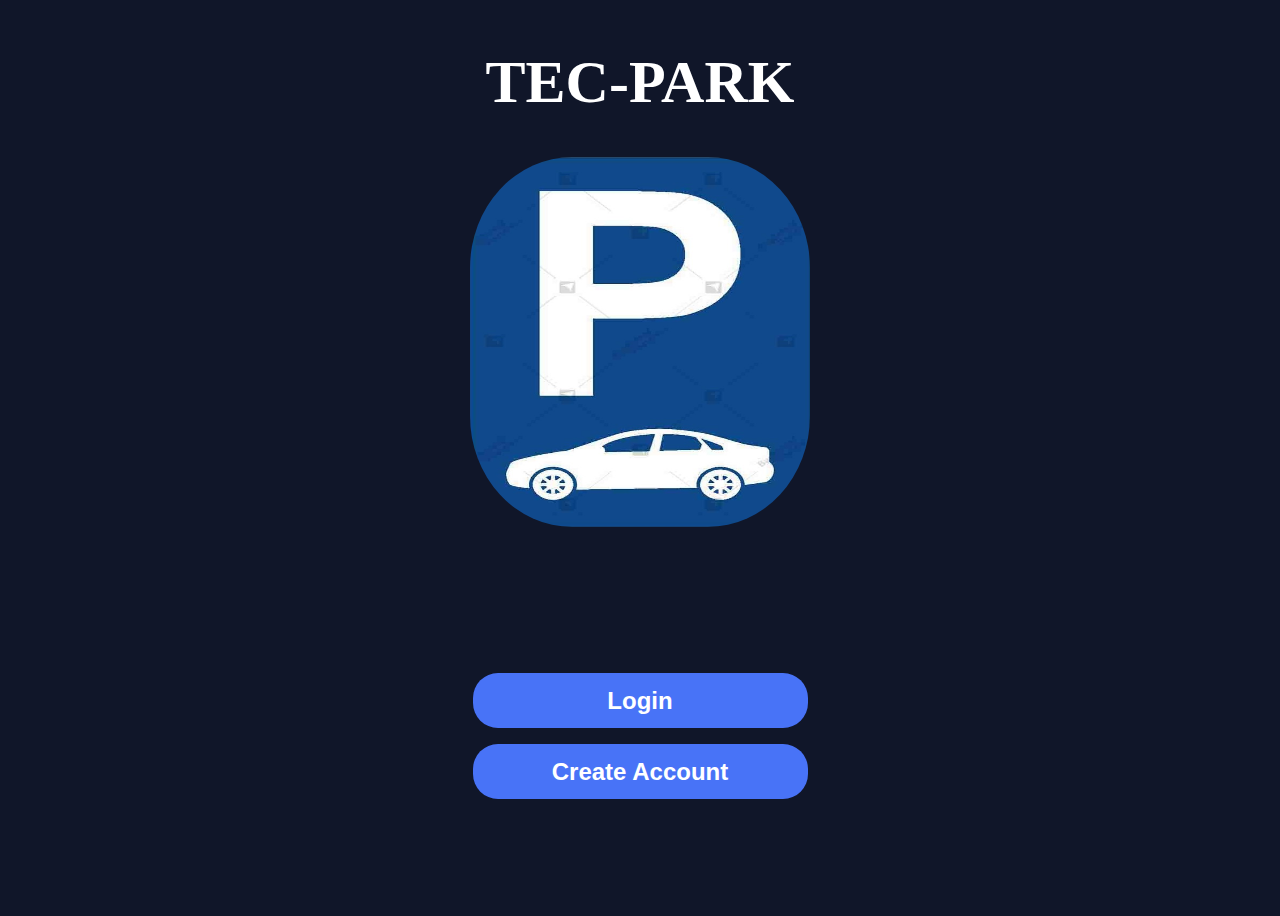
<file: Website/public/index.html>
<!DOCTYPE html>
<html lang="en">
<head>
    <meta charset="UTF-8">
    <meta name="viewport" content="width=device-width, initial-scale=1.0">
    <link rel="stylesheet" href="./style.css">
    <script src="./script.js"></script>
    <title>Tec-Park</title>
</head>
<body id="indexbody">
    <div class="indexdiv1">
        <h1 id="tec-park">TEC-PARK</h1>
        <img  class="photo" src="park.jpg" alt="" width="340" height="370">
    </div>
    <div class="indexdiv2">
        <button class="btn" type="button" onclick="location.href='./login-page.html'">Login</button>
        <button class="btn" type="button" onclick="location.href='./login-page.html'">Create Account</button>
    </div>
</body>
</html>
</file>
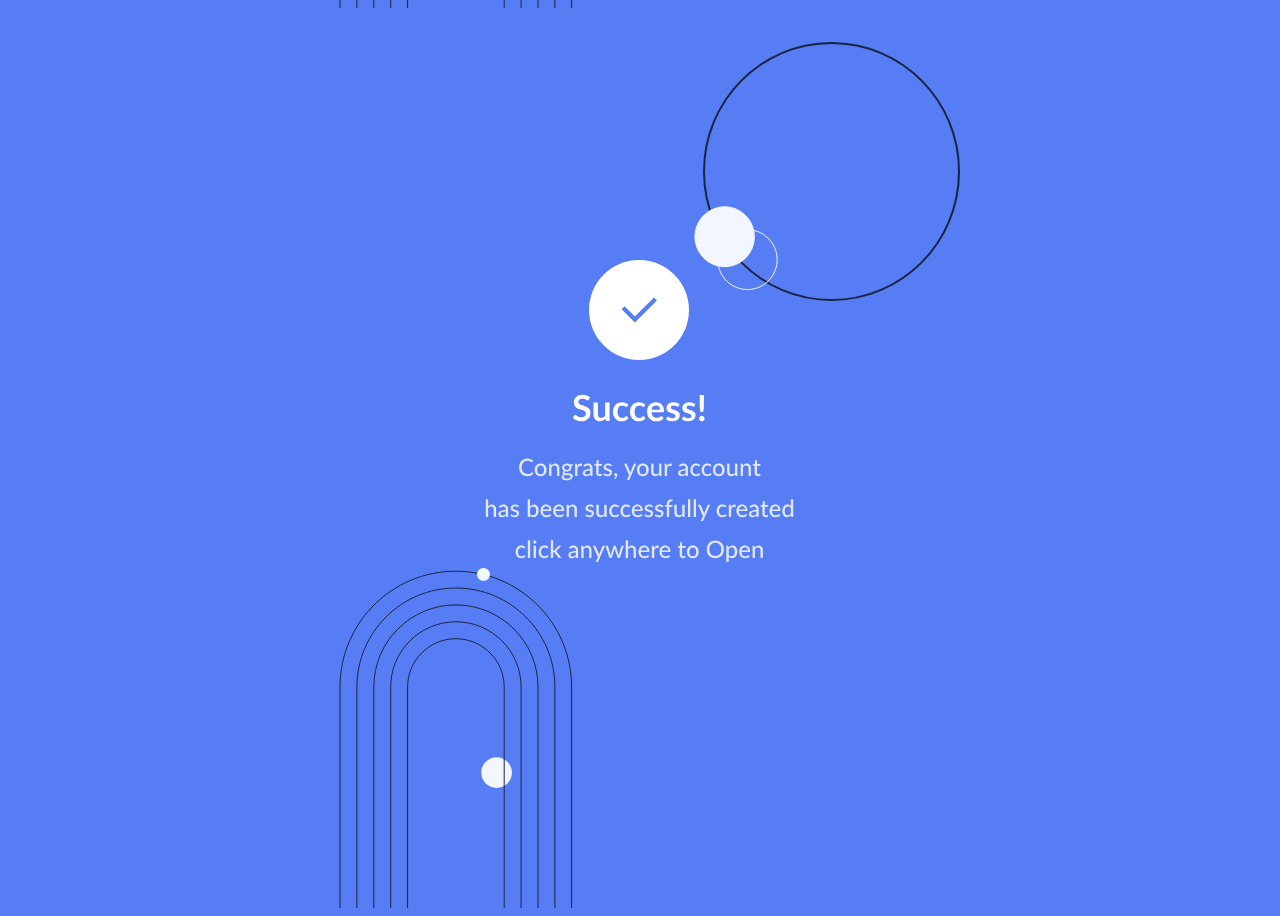
<file: Website/public/Login_Success.html>
<!DOCTYPE html>
<html lang="en">
    <head>
        <!--<link rel="stylesheet" href="style_successlogin.css" />-->
        <meta charset="UTF-8" />
        <meta name="viewport" content="width=device-width, initial-scale=1.0" />
        <style>
            body {
                background-color: #567df4;
                background-image: url("./sucess_screen.svg");
                background-position: center center;
                height: 100vh;
            }
        </style>
        <title>Successfully Logged-In</title>
    </head>
    <body id="overlay">
            <script>
                document.getElementById('overlay').addEventListener('click', function() {
                    window.location.href = 'movingcar_animation.html'; 
                });
            </script>
    </body>
</html>
</file>
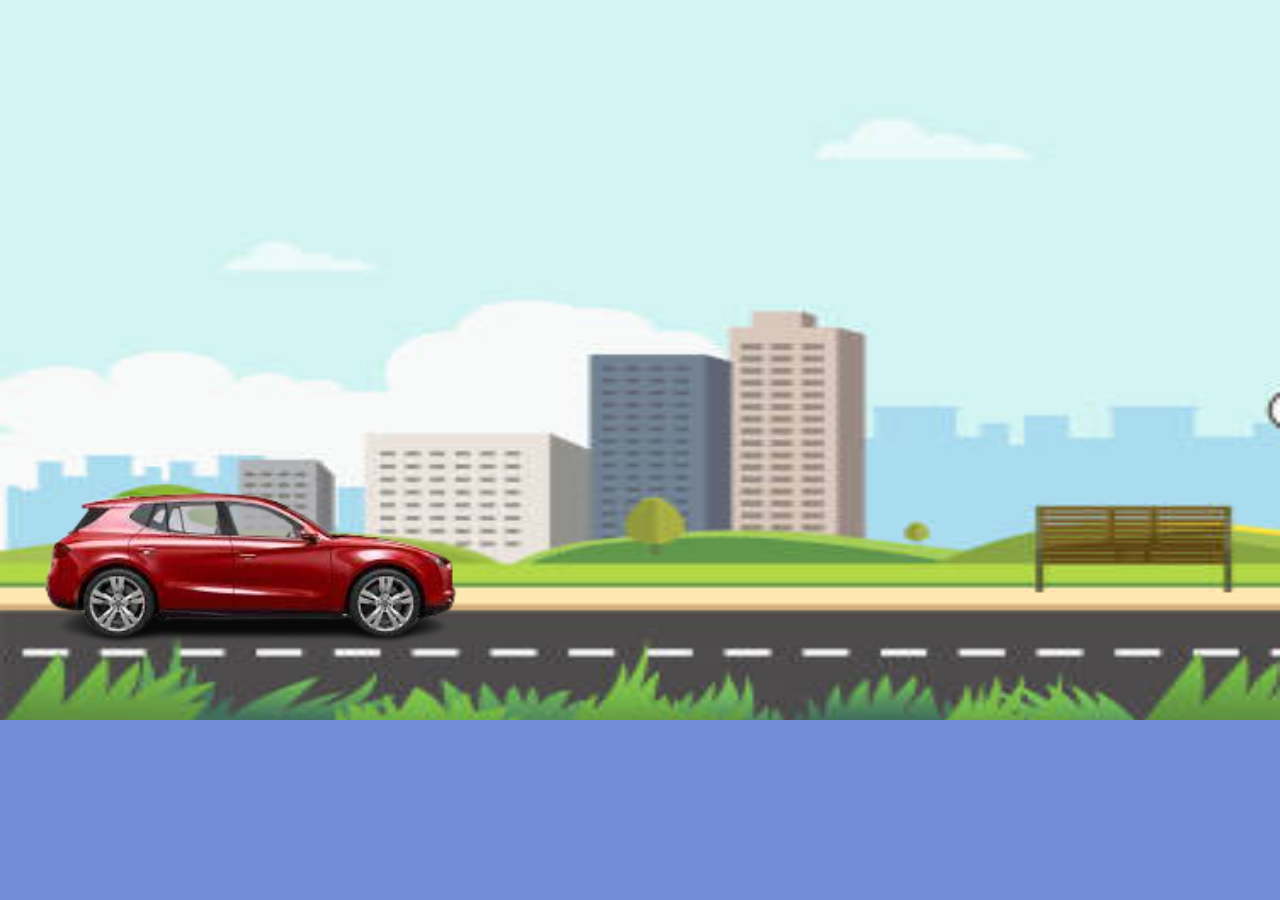
<file: Website/public/movingcar_animation.html>
<!DOCTYPE html>
<html lang="en">
<head>
    <link rel="stylesheet" type="text/css" href="style_animation.css">
    <meta charset="UTF-8">
    <meta name="viewport" content="width=device-width, initial-scale=1.0">
    <title>Vehicle Entered</title>
</head>
<body>
    <div class="header">
        <div class="car">
            <img src="abc.png">
            </div>
            <button class="btn1" type="button" onclick="location.href='./main.html'">Park Your Car</button>
        
    </div>
</body>
</html>
</file>
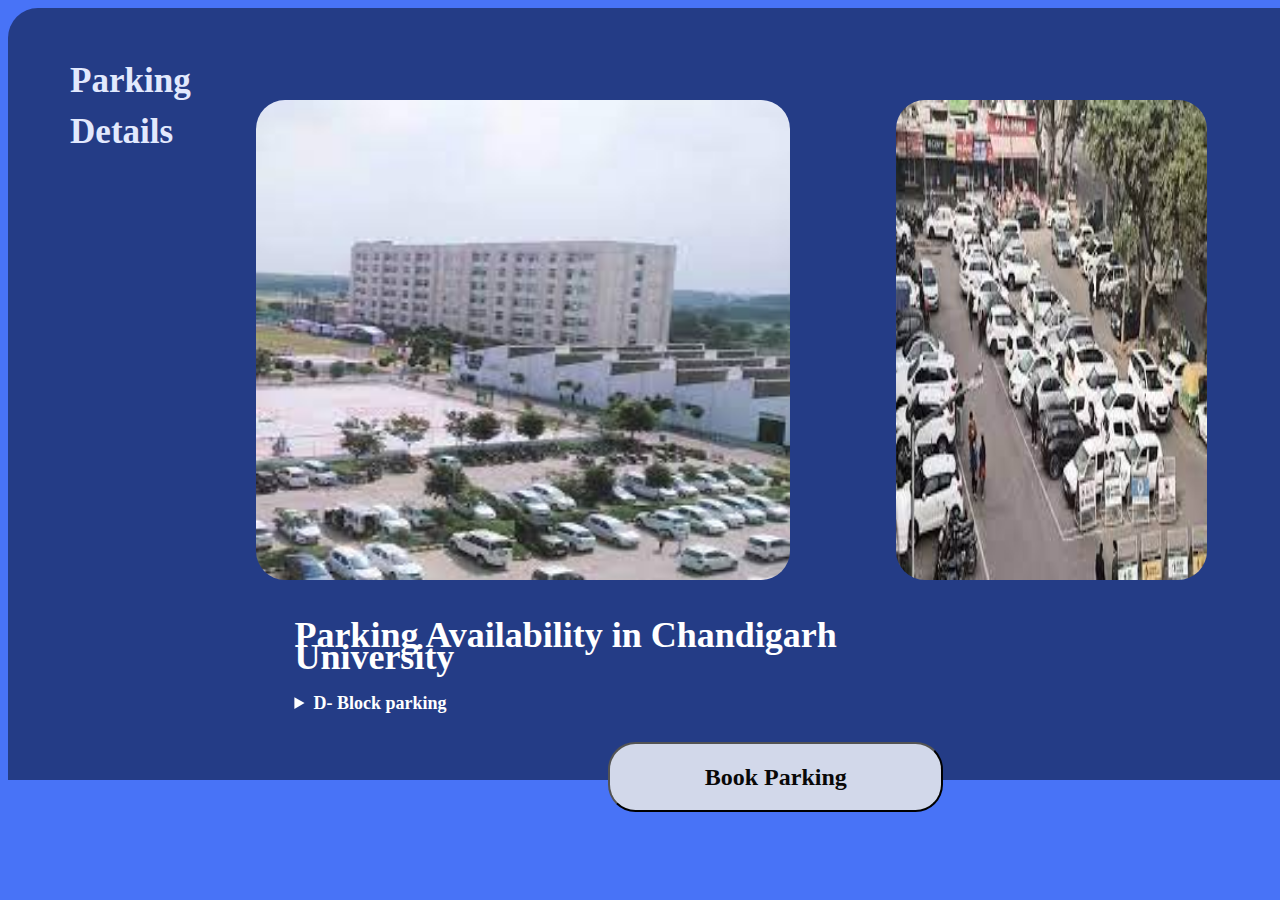
<file: Website/public/Parking_detail.html>
<!DOCTYPE html>
<html lang="en">
<head>
    <link rel="stylesheet" href="style_park-detail.css">
    <meta charset="UTF-8">
    <meta name="viewport" content="width=device-width, initial-scale=1.0">
    <title>Parking Details</title>
</head>
<body>
    <div class="detailpage" ></div>
    <div class="parkdetail" >
        <h3>Parking Details</h3>
    </div>
    <div class="culot">
        <img src="plot.jpeg">
    </div>
    <div class="parking_name">
        <!-- <h3>Parking Lot of Chandigarh University</h3> -->
        <h1>Parking Availability in Chandigarh University</h1>
    <details>
        <summary>D- Block parking</summary>
        <p>This parking space consists of different spots that are available for cars,bikes and cycles. University provides this facility to all students and faculty to utilize the parking space.</p>
    </details>
    
    </div>
    <div class="chanlot">
        <img src="chlot.jpeg">
    </div>
 
    <button class="btn" type="button" onclick="location.href='Timer.html'"> Book Parking </button>
    

</body>
</html>
</file>
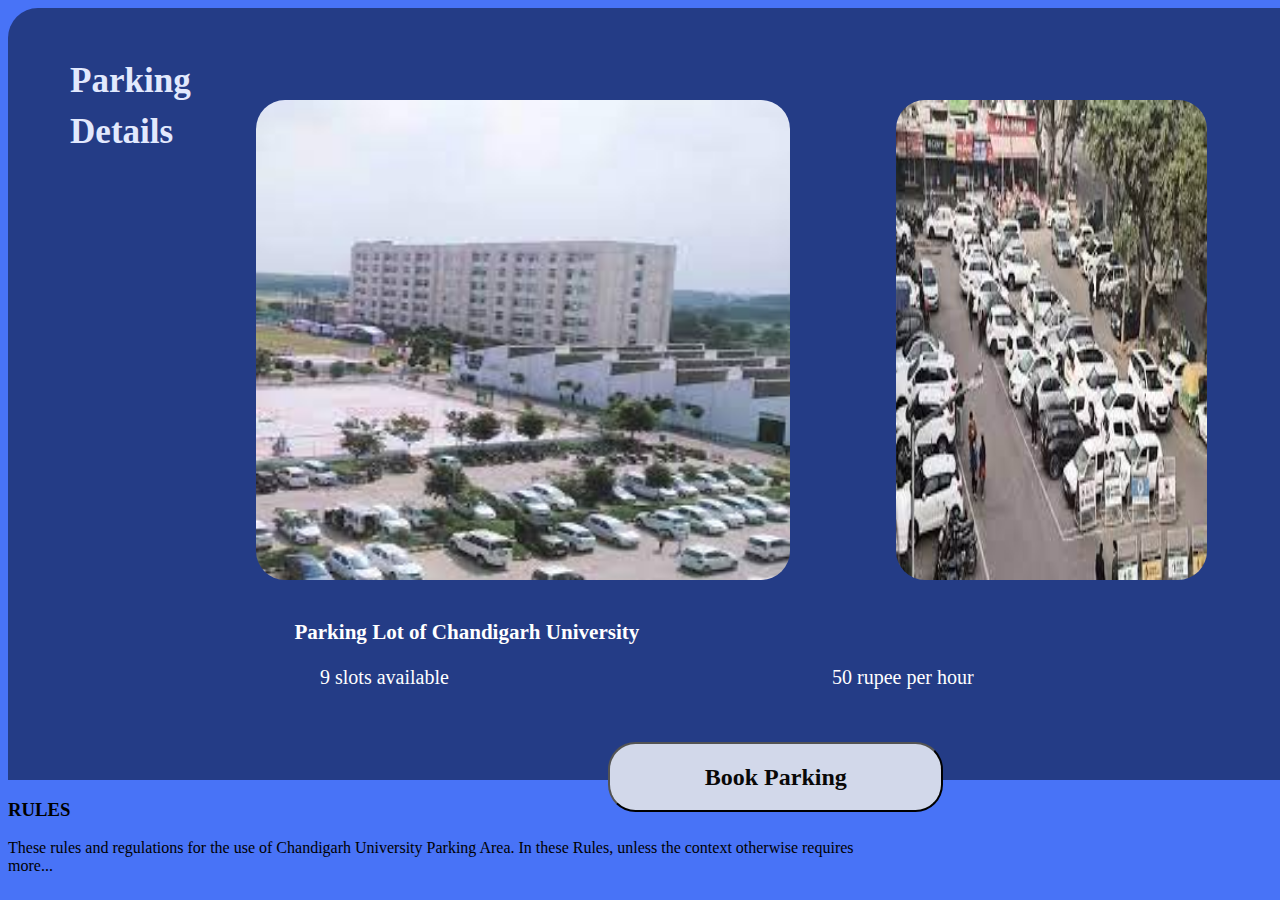
<file: Website/public/Parking_detail23.html>
<!DOCTYPE html>
<html lang="en">
<head>
    <link rel="stylesheet" href="style_park-detail.css">
    <meta charset="UTF-8">
    <meta name="viewport" content="width=device-width, initial-scale=1.0">
    <title>Parking Details</title>
</head>
<body>
    <div class="detailpage" ></div>
    <div class="parkdetail" >
        <h3>Parking Details</h3>
    </div>
    <div class="culot">
        <img src="plot.jpeg">
    </div>
    <div class="parking_name">
        <h3>Parking Lot of Chandigarh University</h3>
    </div>
    <div class="chanlot">
        <img src="chlot.jpeg">
    </div>
    <div class="rules">
        <h3>RULES</h3>
    </div>
    <div class="content">
        These rules and regulations for the use of Chandigarh University Parking Area. In these Rules, unless the context otherwise requires
    </div>
    <div class="more">
        more...
    </div>
    
            <div class="info1text">9 slots available</div>
            <div class="info2text">50 rupee per hour</div>
    
    <button class="btn" type="button">Book Parking</button>
    

</body>
</html>
</file>
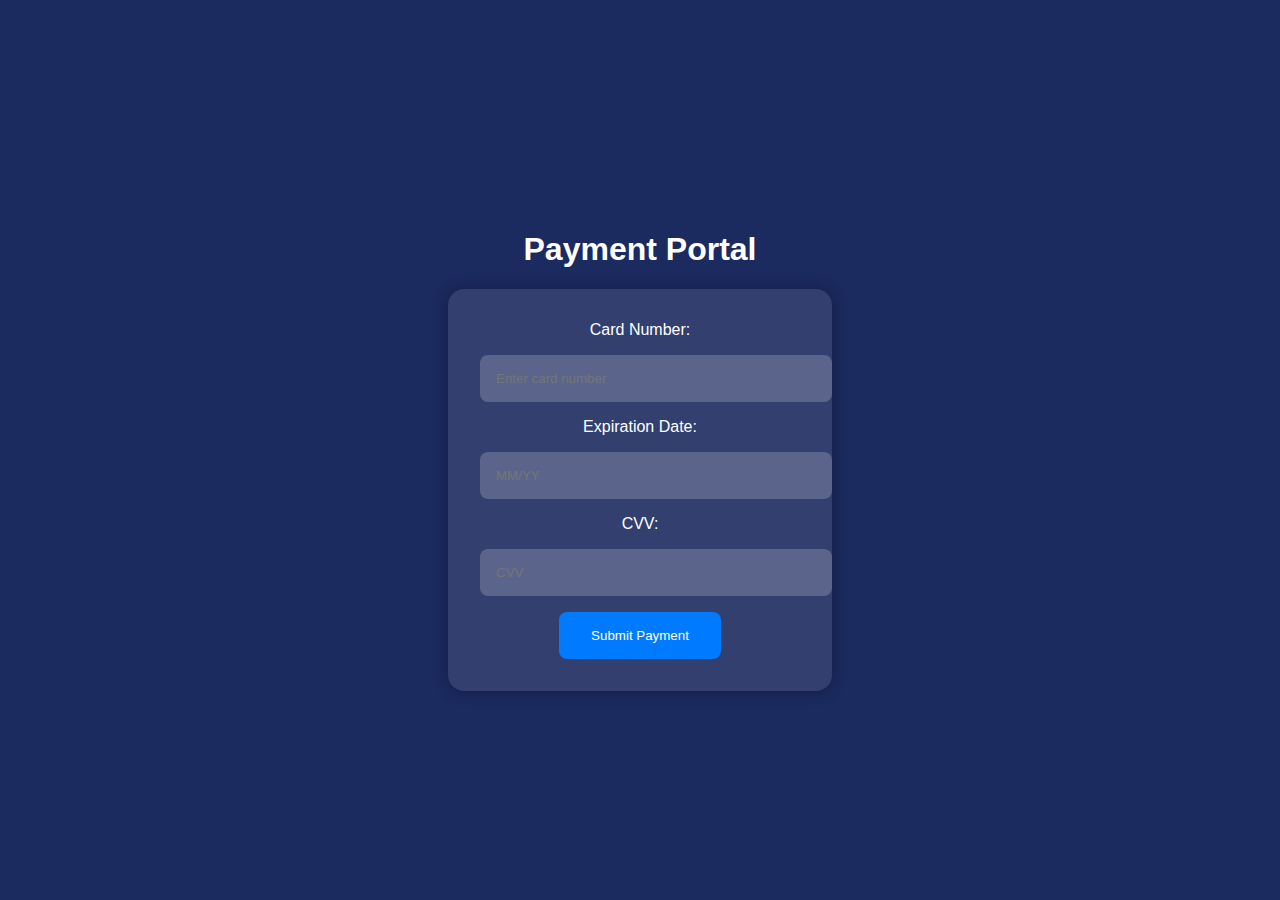
<file: Website/public/payment_portal.html>
<!DOCTYPE html>
<html lang="en">
    <head>
        <meta charset="UTF-8" />
        <meta name="viewport" content="width=device-width, initial-scale=1.0" />
        <title>Payment Portal</title>
        <style>
            body {
                font-family: Arial, sans-serif;
                text-align: center;
                background-color: #1b2a5f;
                color: white;
                margin: 0;
                padding: 0;
                display: flex;
                flex-direction: column;
                justify-content: center;
                align-items: center;
                height: 100vh;
            }
            .payment-form {
                background-color: rgba(255, 255, 255, 0.1);
                padding: 2rem;
                border-radius: 1rem;
                box-shadow: 0 0 1rem rgba(0, 0, 0, 0.3);
                max-width: 80vw;
                width: 20rem;
            }
            .success-screen {
                display: none;
            }
            input[type="text"],
            input[type="number"],
            input[type="password"] {
                width: 100%;
                padding: 1rem;
                margin: 1rem 0;
                border: none;
                background-color: rgba(255, 255, 255, 0.2);
                color: white;
                border-radius: 0.5rem;
            }
            button {
                background-color: #007bff;
                color: white;
                padding: 1rem 2rem;
                border: none;
                border-radius: 0.5rem;
                cursor: pointer;
            }
        </style>
    </head>
    <body>
        <h1>Payment Portal</h1>
        <div class="payment-form">
            <form id="paymentForm">
                <!-- <label for="cardholderName">Cardholder's Name:</label>
                <input
                    type="text"
                    id="cardholderName"
                    placeholder="Enter cardholder's name"
                    required
                /><br /> -->
                <label for="cardNumber">Card Number:</label>
                <input
                    type="text"
                    id="cardNumber"
                    placeholder="Enter card number"
                    required
                /><br />
                <label for="expiryDate">Expiration Date:</label>
                <input
                    type="text"
                    id="expiryDate"
                    placeholder="MM/YY"
                    required
                /><br />
                <label for="cvv">CVV:</label>
                <input
                    type="password"
                    id="cvv"
                    placeholder="CVV"
                    required
                /><br />
                <button type="button" id="submitPayment">Submit Payment</button>
            </form>
        </div>

        <div class="success-screen">
            <h2>Payment Successful!</h2>
            <p>Thank you for your payment.</p>
            <button type="button" onclick="location.href='./main.html'"></button>
        </div>

        <script>
            document
                .getElementById("submitPayment")
                .addEventListener("click", function () {
                    // Simulate a successful payment (in a real scenario, you would use a payment gateway here)
                    setTimeout(function () {
                        document.querySelector(".payment-form").style.display =
                            "none";
                        document.querySelector(
                            ".success-screen"
                        ).style.display = "block";
                    }, 2000); // Simulate a delay for payment processing (2 seconds)
                });
        </script>
    </body>
</html>
</file>
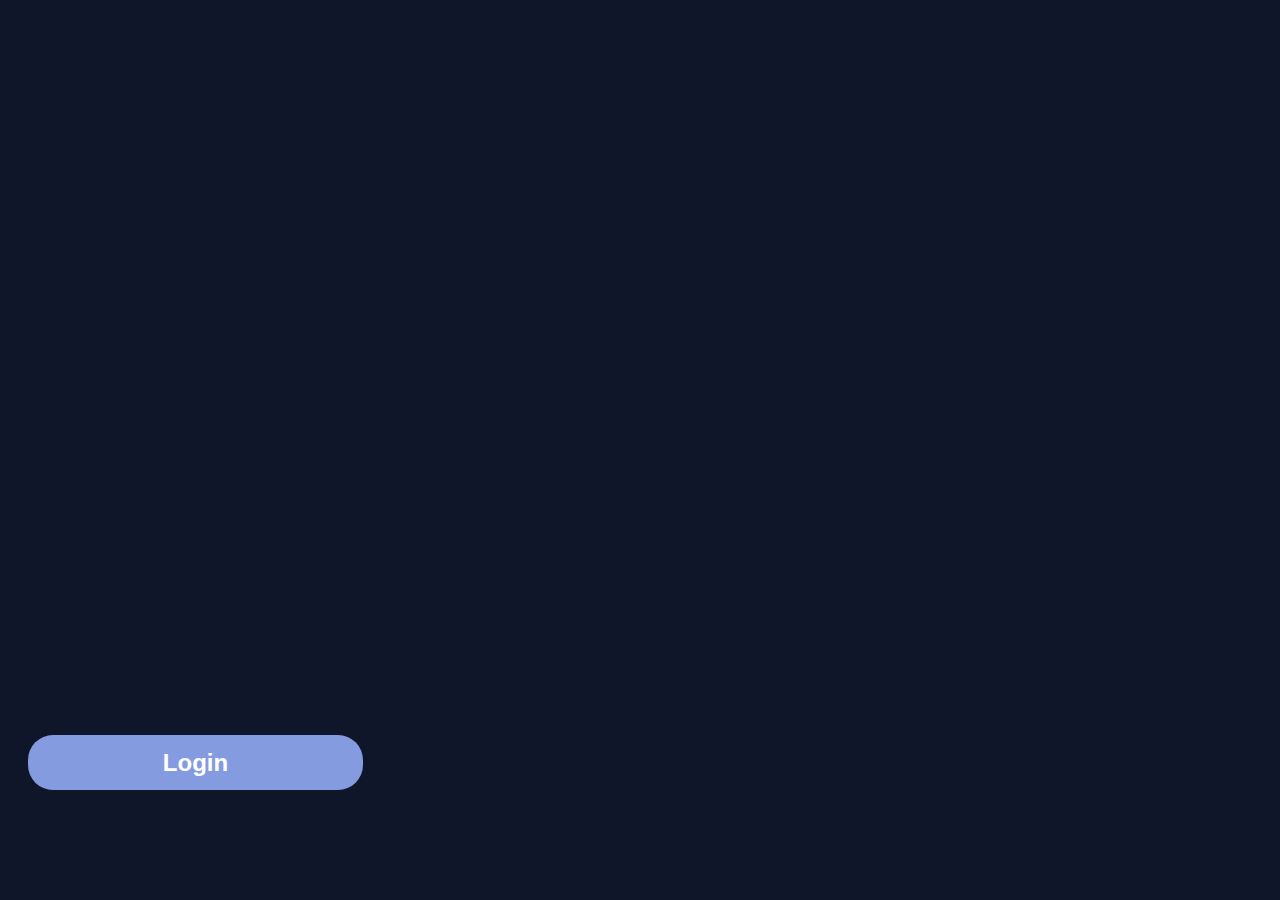
<file: Website/public/selectSpot24.html>
<!DOCTYPE html>
<html lang="en">
<head>
    <meta charset="UTF-8">
    <meta name="viewport" content="width=device-width, initial-scale=1.0">
    <link rel="stylesheet" href="style.css">
    <script src="script.js"></script>
    
    <title>Document</title>
</head>
<body>
    <button class="btn1" type="button" onclick="location.href='./login-page.html'">Login</button>
        
</body>
</html>
</file>
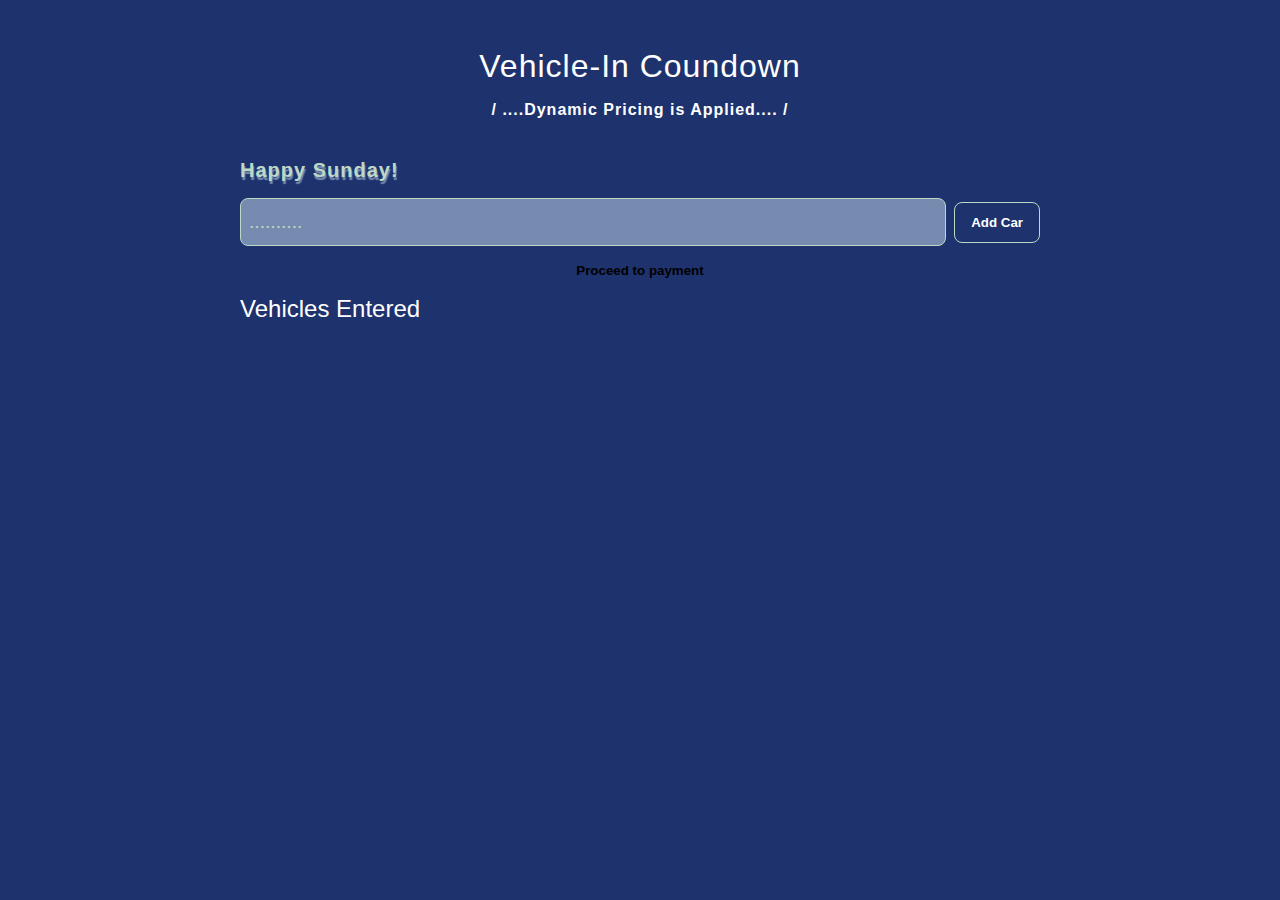
<file: Website/public/Timer.html>
<!DOCTYPE html>
<html lang="en">

<head>
    
    <title>Vehicle - In Coundown!</title>
    <meta charset="UTF-8">
    <meta http-equiv="X-UA-Compatible" content="IE=edge">
    <meta name="viewport" content="width=device-width, initial-scale=1.0">
    <link rel="stylesheet" href="styles_Timer.css">
    <link rel="canonical" href="https://mind-boggling.com">
    <meta property="og:site_name" content="Mind-Boggling Timesheet Time Tracker">
    <meta property="og:type" content="website">
    <meta property="og:title" content="Mind-Boggling Time Tracker.">
    <meta property="og:description"
        content="A quick, easy, no sign-ups needed timesheet time tracking app designed for freelancers - plan and track projects and tasks in real-time.">
    <meta property="og:url" content="https://mind-boggling.com/time-tracker/home.html">
    <script type="text/javascript">
        (function (c, l, a, r, i, t, y) {
            c[a] = c[a] || function () { (c[a].q = c[a].q || []).push(arguments) };
            t = l.createElement(r); t.async = 1; t.src = "https://www.clarity.ms/tag/" + i;
            y = l.getElementsByTagName(r)[0]; y.parentNode.insertBefore(t, y);
        })(window, document, "clarity", "script", "dfwal0f3zl");
    </script>
</head>

<body>
    <header>
        <h1>Vehicle-In Coundown</h1>
        <a class="nav-start" href="/Timer.html">/ ....Dynamic Pricing is Applied.... /</a>
    </header>
    <h2 id="switch"></h2>
    <form id="task-form">
        <input type="text" name="task-input" id="task-input" placeholder=".........." />
        <input type="submit" id="task-submit" value="Add Car" />
    </form>
    <button class="btn" type="button" onclick="location.href='payment_portal.html'"> Proceed to payment </button>

    <main>
        <section class="task-list">
            <h2>Vehicles Entered</h2>
            <div id="tasks">
                
                <!--
                        <div class="task">
                            <div class="content">
                                <input type="text" class="text" value="A new task" readonly />
                            </div>
                            <div class="counter">
                                <div class="time">
                                    00:00:00
                                </div>
                                <div class="controls">
                                    <button class="start">Start</button>
                                    <button class="stop" type="button" onclick="location.href='payment_portal.html'">Stop</button>
                                    <button class="reset">Reset</button>
                                </div>
                            </div>
                            <div class="actions">
                                <button class="edit">Edit Task</button>
                                <button class="delete">Delete Task</button>
                                <button class="download">Download as CSV</button>
                            </div>
                        </div>
                    -->
            </div>
        </section>
    </main>

    <script src="script_Timer.js"></script>
</body>

</html>
</file>
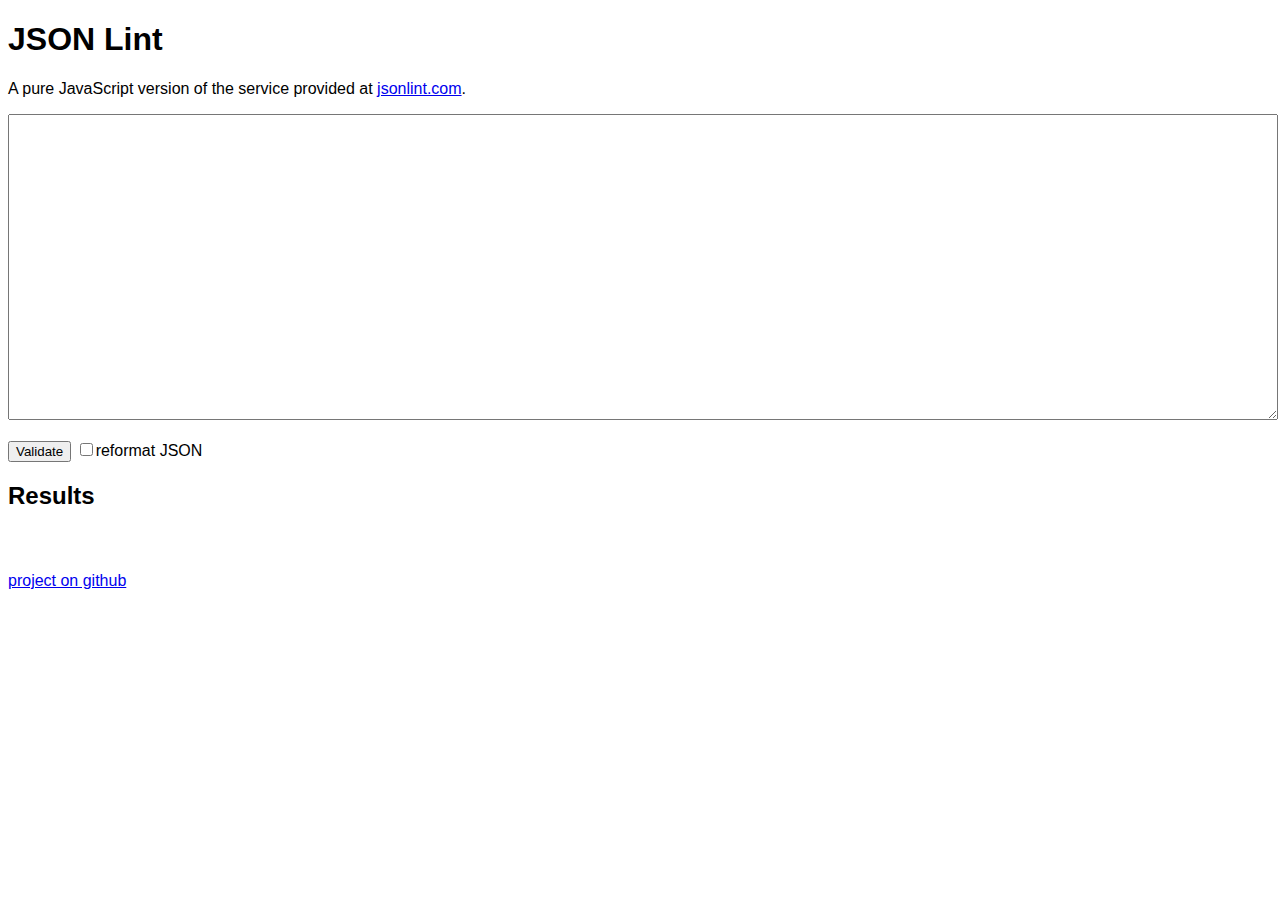
<file: node_modules/@mapbox/jsonlint-lines-primitives/web/jsonlint.html>
<!doctype html> 
<html lang="en"> 
<head> 
    <meta charset="utf-8" /> 
    <title>JSON Lint</title> 
    <script src="json2.js"></script>
    <script src="jsonlint.js"></script>
    <script>
      window.onload = function () {
        document.getElementById("button").onclick = function () {
          try {
            var result = jsonlint.parse(document.getElementById("source").value);
            if (result) {
              document.getElementById("result").innerHTML = "JSON is valid!";
              document.getElementById("result").className = "pass";
              if (document.getElementById("reformat").checked) {
                document.getElementById("source").value = JSON.stringify(result, null, "  ");
              }
            }
          } catch(e) {
            document.getElementById("result").innerHTML = e;
            document.getElementById("result").className = "fail";
          }
        };
      }
    </script>
    <style>
      body {font-family: sans-serif;}
      #result {
        padding: 1em;
      }
      .pass {
        background-color: #efe;
        color: #393;
        border: 2px solid #393;
      }
      .fail {
        background-color: #fee;
        color: #933;
        border: 2px solid #933;
      }
      textarea { width: 100%; }
    </style>
</head> 
<body> 
  <h1>JSON Lint</h1> 
  <p>A pure JavaScript version of the service provided at <a href="http://jsonlint.com/">jsonlint.com</a>.</p>
  <textarea id="source" rows="20" cols="50">

  </textarea>
  <p>
    <button id="button">Validate</button>
    <input type="checkbox" value="yes" id="reformat" /><label for="reformat">reformat JSON</label>
  </p>
  <h2>Results</h2>
  <pre id="result"></pre>
  <p><a href="http://github.com/zaach/jsonlint">project on github</a></p> 
</body> 
</html>
</file>
<file: Website/public/style.css>
body{
  background-color: #4873f7;
  
}

#indexbody {
  display: flex;
  flex-direction: column;
  align-items: center;
  justify-content: space-between; /* Align items with space in between */
  min-height: 100vh;
  min-width: 40vh;
  background-color: #101629;
}
.map{
  background-color: #4873f7;
  
}

.indexdiv1 {
  text-align: center;
  color: white;
  margin: 0;
  padding: 0;
  flex-direction: column;
  align-items: center; /* Center text vertically */
  justify-content: center; /* Center text horizontally */
  height: 40vh; /* Fill the available height */
  font-size: 30px;
}
.indexdiv2 {
  text-align: center;
  color: white;
  margin: 0;
  padding: 0;
  display: flex;
  flex-direction: column;
  align-items: center; /* Center text vertically */
  justify-content: center; /* Center text horizontally */
  height: 40vh; /* Fill the available height */
}
.photo{
  margin-bottom: 50px;
  border-radius: 30%; /* to make circular logo*/
  /* object-fit: cover;to cover the img completely in the circle */
}
#tec

h1 {
  font-size: 4rem;
}

.btn {
  background-color:#4873f7;
  color: white;
  font-weight: bold;
  border: 0 ;
  border-radius: 25px;
  font-size: 1.5rem;
  margin-top: 1rem; /* Add space between buttons */
  cursor: pointer;
  transition: background-color 0.3s ease;
  width: 20.9375rem;
  height: 3.4375rem;
  align-items: flex-end; /* Center text vertically */
  justify-content: center; /* Center text horizontally */
}

.btn:hover {
  background-color: #ffffff;
  color: #000000;
}
.btn1{ /* select spot button */
  background-color: #859bdf;
  color: white;
  font-weight: bold;
  border: 0 ;
  border-radius: 25px;
  font-size: 1.5rem;
  margin-top: 45.4375rem; /* Add space between buttons */
  margin-left: 1.25rem;
  cursor: pointer;
  transition: background-color 0.3s ease;
  width: 20.9375rem;
  height: 3.4375rem;
  align-items: flex-end; /* Center text vertically */
  justify-content: center; /* Center text horizontally */
}


/*css for sign in page*/

body{
  background-color: #101629;
}


.form-box{
  width: 90%;
  max-width:450px;
  position: absolute;
  top: 50%;
  left: 50%;
  transform: translate(-50%,-50%);
  background: #ffffff;
  padding: 50px 60px 70px;
  text-align: center;
}
.form-box h1{
  font-size: 30px;
  margin-bottom:60px;
  color:#4873f7;
  position: relative;
}
.form-box h1::after{
  content: '';
  width: 30px;
  height: 4px;
  border-radius: 3px;
  background:#4873f7;
  position: absolute;
  bottom: -12px;
  left: 50%;
  transform: translate(-50%);
}

.input-field{
  background: #eaeaea;
  margin: 15px 0;
  border-radius: 3px;
  display: flex;
  align-items: center ;
  max-height: 65px;
  transition: max-height 0.5s;
  overflow: hidden;
}
input{
  width: 100%;
  background: transparent;
  border: 0;
  outline: 0;
  padding: 18px 15px;
}
.input-field i{
  margin-left: 15px;
  color:#999 ;
}
form p{
  text-align: left;
  font-size: 15px;
}
form p a{
  text-decoration: none;
  color:#4873f7;
}

.btn-field{
  width: 100%;
  display: flex;
  justify-content: space-between;
}
.btn-field button{
  flex-basis: 48%;
  background:#4873f7;
  color: #ffffff;
  height: 40px;
  border-radius: 20px;
  border: 0;
  outline: 0;
  cursor: pointer;
  transition: background 1s;
}

.input-group{
  height: 280px;
}

.btn-field button.disable{
background: #eaeaea;
color: #555;
}
</file>
<file: Website/public/style_successlogin.css>
body{
    background-color: #4873f7;
    
  }
  
  #indexbody {
    display: flex;
    flex-direction: column;
    align-items: center;
    justify-content: space-between; /* Align items with space in between */
    min-height: 100vh;
    min-width: 40vh;
    background-color: #101629;
  }

  .success_img{
    position: absolute;
    left: 30.42%;
    right: 35.52%;
    margin: 5rem;
  }

  .login-suc{
position: absolute;
left: 36.42%;
right: 36.72%;
font-family: 'Lato';
font-style: normal;
font-weight: 700;
font-size: 24px;
line-height: 150%;
margin: 1rem;
color: #FFFFFF;
text-align: center;
  }

  .bodysuccess{
position: absolute;
left: 0%;
right: 0%;
top: 76.5%;
bottom: 0%;
font-family: 'Lato';
font-style: normal;
font-weight: 500;
font-size: 16px;
line-height: 170%;
text-align: center;
color: #fcf9f9;


  }

  .btn1{ /* select spot button */
    position: relative;
    background-color: #1336a0;
    color: white;
    font-weight: bold;
    border: 0 ;
    border-radius: 25px;
    font-size: 1.2rem;
top: -60px;
    margin-left: 60rem;
    margin-bottom: 0%;
    cursor: pointer;
    transition: background-color 0.3s ease;
    width: 20.9375rem;
    height: 3.4375rem;
    align-items: flex-end; /* Center text vertically */
    justify-content: center; /* Center text horizontally */
  }

  .btn2{ /* select spot button */
    background-color: #1336a0;
    color: white;
    font-weight: bold;
    border: 0 ;
    border-radius: 25px;
    font-size: 1.2rem; /* Add space between buttons */
    margin-right: 60rem;
    cursor: pointer;
    transition: background-color 0.3s ease;
    width: 20.9375rem;
    height: 3.4375rem;
    align-items: flex-end; /* Center text vertically */
    justify-content: center; /* Center text horizontally */
  }
</file>
<file: Website/public/style_animation.css>
*{
    margin:0;
    padding:0;
}

body{
    background-color: #738cd9;
    
  }



.header{
    position: relative;
    width: 100%;
    height: 100vh;
    background-image: url(.//abc2.jpg);
    background-repeat: no-repeat;
    background-size: 180% 80%;
}

.car{
    position: absolute;
    top:48%;
}

.car img{
    width: 170%;
    height: auto;
    animation: audi infinite ease-in 9s;
}

@keyframes audi{
    0%{
        margin-left: 0;
        opacity: 1;
    }
    50%{
        opacity:1;
    }
    100%{
        margin-left: 150%;
        opacity: 1;
    }
}

.btn1{ /* select spot button */
    background-color: #093ddb;
    color: white;
    font-weight: bold;
    border: 0 ;
    border-radius: 25px;
    font-size: 1rem;
    cursor: pointer;
    width: 15.9375rem;
    height: 3.4375rem;
    align-items: flex-end; /* Center text vertically */
    justify-content: center; /* Center text horizontally */
    margin-left: 80rem;
    margin-top: 43rem;
  }
</file>
<file: Website/public/style_park-detail.css>
body{
    background-color: #4873f7;
    
  }
  .detailpage{
width: 2300px;
height: 772px;
left: 0px;
top: 40px;
background:#243c86;
border-radius: 30px 30px 0px 0px;
  }

  .parkdetail{

position: absolute;
width: 127px;
height: 27px;
left: 70px;
top: 20px;
font-family: 'Lato';
font-style: normal;
font-weight: 500;
font-size: 30px;
line-height: 170%;
color: #E2E9FD;

  }

  .btn{
position: absolute;
width: 335px;
height: 70px;
left: 20px;
top: 700px;
position: absolute;
left: 0%;
right: 0%;
top: 0%;
bottom: 0%;
background: #d2d8ea;
border-radius: 27.5px;
position: absolute;
left: 47.52%;
right: 35.82%;
top: 82.45%;
bottom: 10.45%;
font-family: 'Lato';
font-style: normal;
font-weight: 700;
font-size: 24px;
line-height: 170%;
text-align: center;
color: #090808;
  }



  .info1text{
position: absolute;
left: 25%;
right: 15%;
top: 660px;
bottom: 27.42%;
font-family: 'Lato';
font-style: normal;
font-weight: 500;
font-size: 20px;
line-height: 170%;
color: #FFFFFF;
  }
  
  .info2text{
position: absolute;
left: 65%;
right: 22.5%;
top: 660px;
bottom: 27.42%;
font-family: 'Lato';
font-style: normal;
font-weight: 500;
font-size: 20px;
line-height: 170%;
color: #FFFFFF;
  }

  .culot{
position: absolute;
left: 20%;
right: 10.45%;
top: 100px;
bottom: 0%;
  }
  .culot img{
    width: 60%;
    height: 60%;
border-radius: 29px;
  }

  .chanlot{
    position: absolute;
    left: 70%;
    right: -10.45%;
    top: 100px;
    bottom: 0%;
      }
      .chanlot img{
        width: 60%;
        height: 60%;
    border-radius: 29px;
      }
  .parking_name{
position: absolute;
left: 23%;
right: 22.69%;
top: 600px;
bottom: 59.26%;
font-family: 'Lato';
font-style: normal;
font-weight: 700;
font-size: 18px;
line-height: 22px;
color: #FFFFFF;


  }
</file>
<file: Website/public/styles_Timer.css>
:root {
    --dark-green: #768bb0;
    --green: #1e326d;
    --orange: #ff7c2f;
    --light: #FFFFFF;
    --grey: #bed8c6;
    --font-lg: 1.2rem;
    --red: #b90025;
}

* {
    margin: 0;
    box-sizing: border-box;
    font-family: "Fira sans", sans-serif;
}

body {
    display: flex;
    flex-direction: column;
    min-height: 100vh;
    background-color: var(--green);
    color: var(--light);
    letter-spacing: 1px;
    padding: 2rem 1rem;
}

header {
    max-width: 800px;
    width: 100%;
    margin: 1rem auto 1.5rem auto;
    text-align: center;
}

header h1 {
    font-weight: 400;
    margin-bottom: 1rem;
}

#switch {
    display: flex;
    justify-content: left;
    align-items: flex-start;
    max-width: 800px;
    width: 100%;
    margin: auto;
    padding-top: 1rem;
    padding-bottom: 0.5rem;
    font-size: 1.25rem;
    font-weight: 600;
    color: var(--grey);
    text-shadow: 1px 3px 1px var(--dark-green);
}

#task-form {
    display: flex;
    justify-content: center;
    align-items: center;
    max-width: 800px;
    width: 100%;
    margin: auto;
    padding: 0.5rem 0 1rem 0;
}

input, button {
    appearance: none;
    border: none;
    outline: none;
    background: none;
}

#task-input {
    flex: 1 1 0%;
    padding: 0.75rem 0.5rem;
    background-color: var(--dark-green);
    color: var(--light);
    border: 1px solid var(--grey);
    border-radius: 0.5rem;
    margin-right: 0.5rem;
}

#task-input::placeholder {
    color: var(--grey);
}

@media (min-width: 768px) {
    #task-input {
        font-size: var(--font-lg);
    }
}

#task-submit {
    color: var(--light);
    font-weight: 600;
    border: 1px solid var(--grey);
    border-radius: 0.5rem;
    padding: 0.75rem 1rem;
    cursor: pointer;
    transition: 0.4s;
}

#task-submit:hover {
    opacity: 0.8;
}

main {
    flex: 1 1 0%;
    max-width: 800px;
    width: 100%;
    margin: 0 auto;
}

.task-list {
    padding: 1rem 0;
}

.task-list h2 {
    font-weight: 400;
    letter-spacing: normal;
    margin-bottom: 0.5rem;
}

#tasks {
    display: flex;
    flex-direction: column-reverse;
}

#tasks .task {
    margin: 0.5rem 0;
    padding: 0.5rem;
    background-color: var(--dark-green);
    border-radius: 0.5rem;
}

@media (min-width: 1000px) {
    #tasks .task {
        padding: 1rem 2rem;
    }
}

.task .content {
    flex: 1 1 0%;
}

.task .content .text {
    color: var(--light);
    padding-top: 0.5rem;
    width: 100%;
    display: block;
    transition: 0.4s;
}

.task .content .text:not(:read-only) {
    border-bottom: 1px solid var(--grey);
    color: var(--grey);
}

@media (min-width: 768px) {
    .text {
        font-size: var(--font-lg);
    }
}

.task .counter {
    display: flex;
    justify-content: space-between;
    align-items: center;
    padding: 1rem 0.2rem;
}

@media (min-width: 768px) {
    .text .time {
        font-size: var(--font-lg);
    }
}

.task .counter .controls button {
    background-color: var(--orange);
    color: var(--light);
    padding: 0.5rem 0.75rem;
    border-radius: 0.5rem;
    margin-right: 0.25rem;
    transition: 0.4s;
    cursor: pointer;
}

.task .counter .controls button:hover {
    opacity: 0.8;
}

.task .actions {
    padding: 0.5rem;
    display: flex;
    justify-content: center;
    align-items: center;
    gap: 0.5rem;
}

.task .actions button {
    color: var(--light);
    padding: 0.5rem 1rem;
    border-radius: 0.5rem;
    cursor: pointer;
    transition: 0.4s;
}

.task .actions .edit, .download {
    border: 1px solid var(--light);
}

.task .actions .delete {
    background-color: var(--red);
    border: 1px solid var(--red);
}

.actions button:hover {
    opacity: 0.8;
}

@media (min-width: 1000px) {
    button {
        font-weight: 600;
    }

    .counter .controls {
        display: flex;
        justify-content: flex-end;
        align-items: center;
        gap: 0.5rem;
    }

    .controls button {
        padding: 1rem 2rem;
    }

    .task .actions {
        gap: 1rem;
    }

    .actions button {
        padding: 1.5rem 2.2rem;
    }
}

/* nav */

.nav-start {
    text-align: center;
    font-family: "Avenir Next", sans-serif;;
    font-weight: 700;
    background-color: transparent !important;
    color: var(--light) !important;
    margin-bottom: 2rem;
}

.nav-start:hover {
    color: coral !important;
}

a {
    text-decoration: none;
}
</file>
